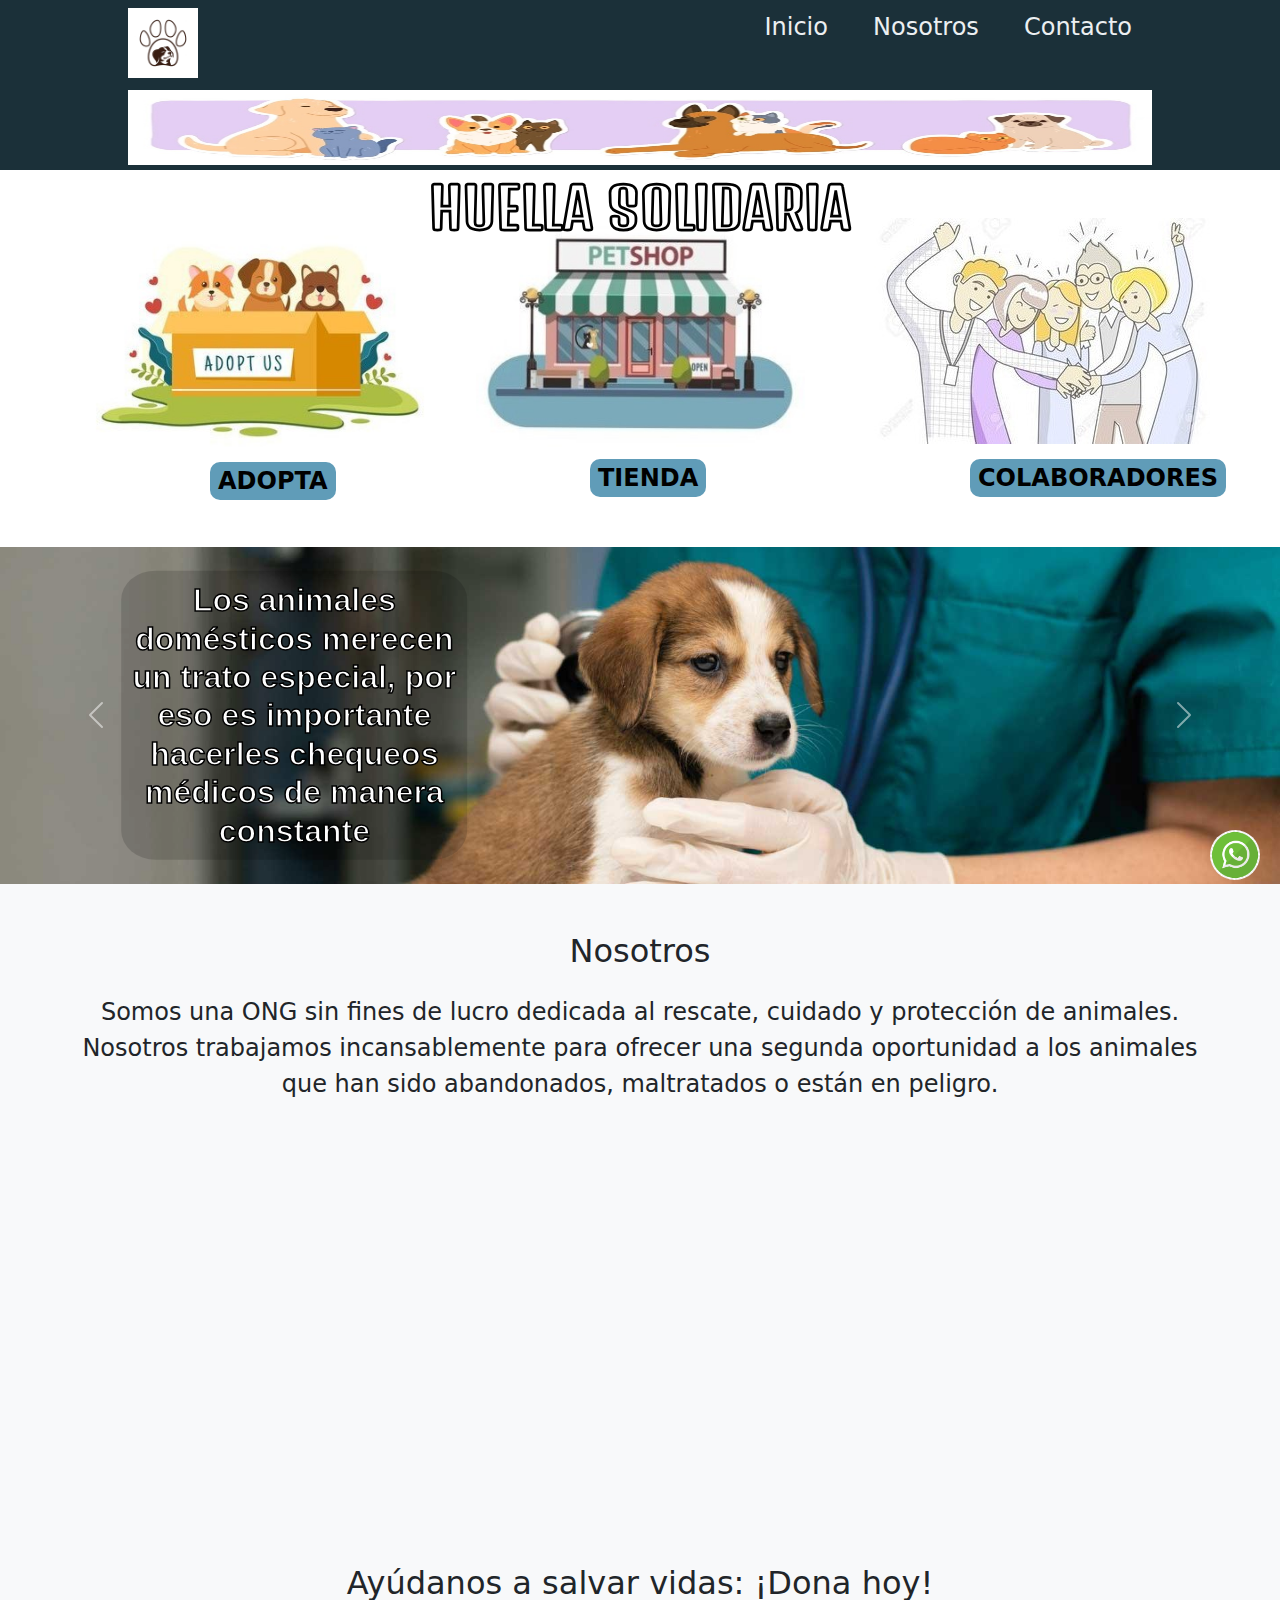
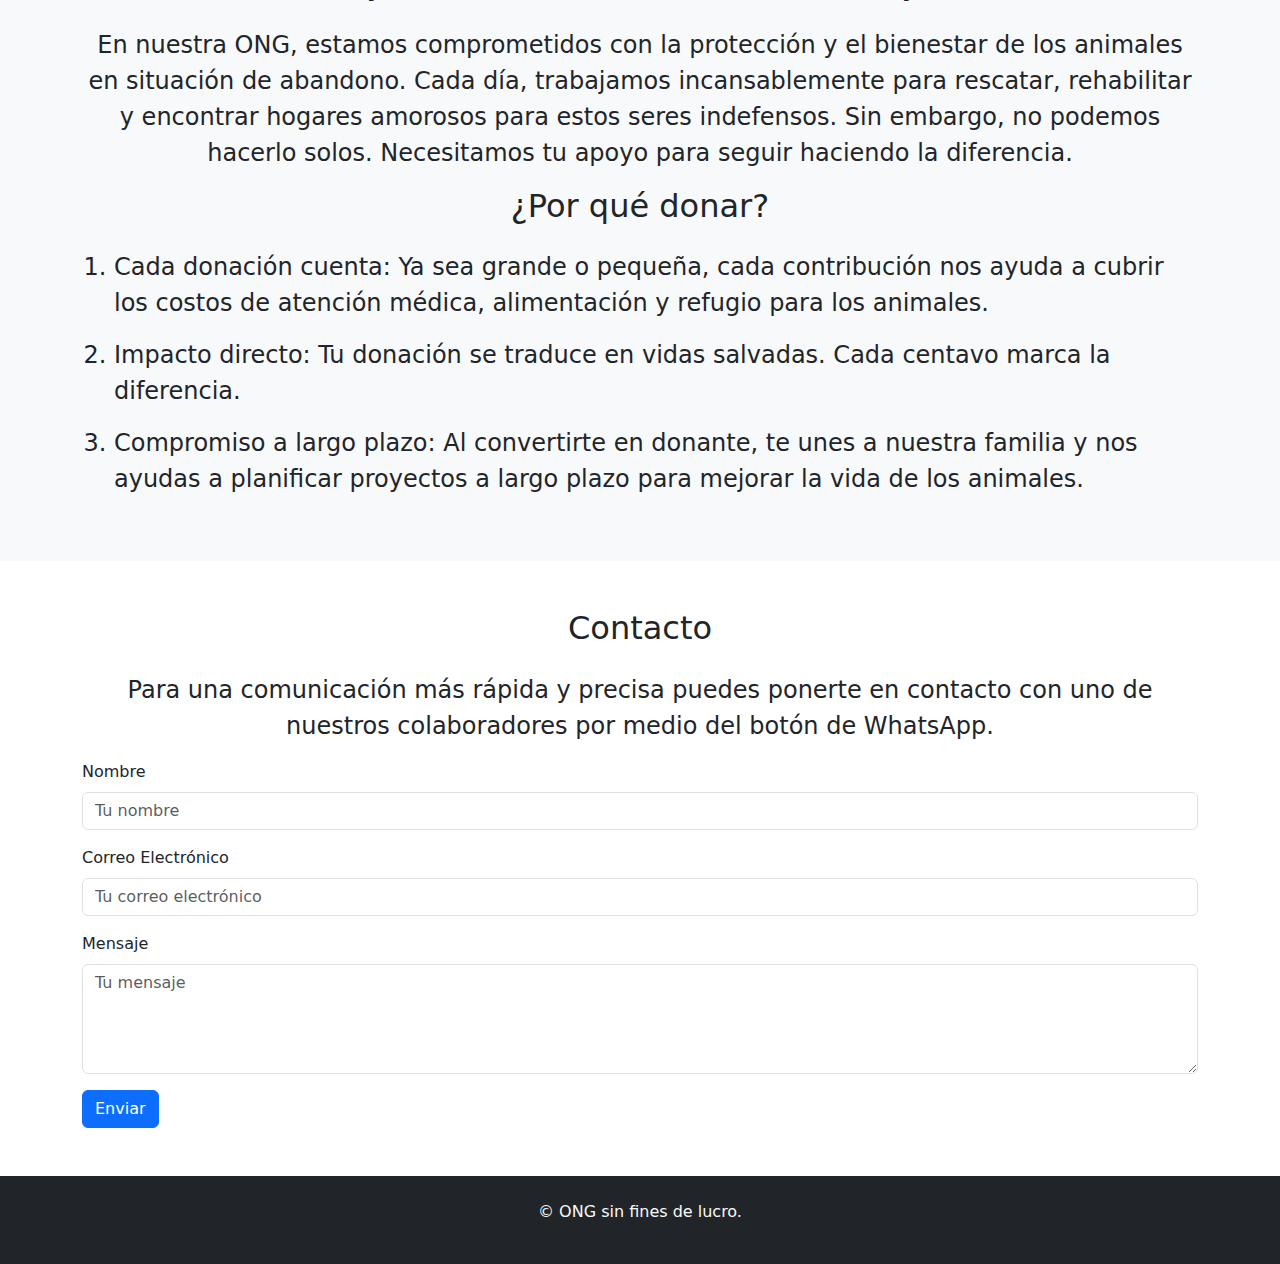
<file: index.html>
<!DOCTYPE html>
<html lang="en">
<head>
<meta charset="UTF-8">
<meta name="viewport" content="width=device-width, initial-scale=1.0">
<title>ONG</title>
<link href="https://cdn.jsdelivr.net/npm/bootstrap@5.3.3/dist/css/bootstrap.min.css" rel="stylesheet" integrity="sha384-QWTKZyjpPEjISv5WaRU9OFeRpok6YctnYmDr5pNlyT2bRjXh0JMhjY6hW+ALEwIH" crossorigin="anonymous">
<link rel="preconnect" href="https://fonts.googleapis.com">
<link rel="preconnect" href="https://fonts.gstatic.com" crossorigin>
<link href="https://fonts.googleapis.com/css2?family=Cinzel:wght@400..900&family=Denk+One&family=Pacifico&family=Playwrite+NG+Modern:wght@100..400&display=swap" rel="stylesheet">
<link rel="stylesheet" href="style.css">
</head>
<body>
<!-- Navbar -->
<header class="header">
    <div class="logo">
        <img src="/img/huellitas.jpg" alt="Logo de la marca">
    </div>
    <nav>
        <ul class="nav-links">
            <li><a href="#carousel">Inicio</a></li>
            <li><a href="#about">Nosotros</a></li>
            <li><a href="contacto.html">Contacto</a></li>
        </ul>
    </nav>
</header>

<div style="position: relative;">
    <img src="img/header.jpg" alt="Huella Solidaria" class="header">
    <h2 class="denk-one-regular" style="position: absolute; top: 50%; left: 50%; transform: translate(-50%, -50%);">HUELLA SOLIDARIA</h2>
</div>

<!-- WhatsApp Icon -->
<a href="https://wa.me/+51917505560" class="whatsapp-icon" target="_blank">
    <img src="img/wsp.png" alt="WhatsApp" width="50" height="50">
</a>

<!-- Gallery Section -->
<section id="gallery" class="py-5">
    <div class="container">
        <div class="row g-4">
            <div class="col-md-4">
                <img src="img/Adopta.jpg" class="img-fluid" alt="Gallery Image 1">
                <a href="Adopta.html" class="atc" style="color: rgb(0, 0, 0); background-color: rgb(96, 156, 184); padding: 5px 8px 5px 8px; border-radius: 10px;">ADOPTA</a>
            </div>
            <div class="col-md-4">
                <img src="img/Tienda.jpg" class="img-fluid" alt="Gallery Image 2">
                <a href="Tienda.html" class="atc" style="color: rgb(0, 0, 0); background-color: rgb(96, 156, 184); padding: 5px 8px 5px 8px; border-radius: 10px;">TIENDA</a>
            </div>
            <div class="col-md-4">
                <img src="img/Colaboradores.jpg" class="img-fluid" alt="Gallery Image 3" style="padding-bottom: 1rem; margin-left: 2rem;">
                <a href="colaboradores.html" class="atc" style="color: rgb(0, 0, 0); background-color: rgb(96, 156, 184); padding: 5px 8px 5px 8px; border-radius: 10px;">COLABORADORES</a>
            </div>
        </div>
    </div>
</section>

<!-- Carousel -->
<div id="carouselExampleFade" class="carousel slide carousel-fade">
    <div class="carousel-inner">
        <div class="carousel-item active" style="display: flex;">
            <img src="img/Perro.jpg" class="d-block w-100" alt="...">
            <h2 class="imgcarousel1">Los animales domésticos merecen un trato especial, por eso es importante hacerles chequeos médicos de manera constante</h2>
        </div>
        <div class="carousel-item">
            <img src="img/Perro2.jpg" class="d-block w-100" alt="...">
            <h2 class="imgcarousel2">Puedes apoyar nuestra noble causa comprando en nuestra tienda virtual, realizando donaciones o uniéndote a nosotros como colaborador</h2>
        </div>
        <div class="carousel-item" style="display: flex;">
            <img src="img/perrosygatos.jpg" class="d-block w-100" alt="...">
            <h2 class="imgcarousel3">No olvides que ante un caso de violencia o abuso animal de cualquier tipo puedes denunciarlo, la <span style="color: red;">Ley N° 30407</span> protege y ampara a los animales domésticos y silvestres</h2>
        </div>
    </div>
    <button class="carousel-control-prev" type="button" data-bs-target="#carouselExampleFade" data-bs-slide="prev">
        <span class="carousel-control-prev-icon" aria-hidden="true"></span>
        <span class="visually-hidden">Previous</span>
    </button>
    <button class="carousel-control-next" type="button" data-bs-target="#carouselExampleFade" data-bs-slide="next">
        <span class="carousel-control-next-icon" aria-hidden="true"></span>
        <span class="visually-hidden">Next</span>
    </button>
</div>

<!-- About Us Section -->
<section id="about" class="py-5 bg-light">
    <div class="container">
        <h2 class="text-center mb-4">Nosotros</h2>
        <p class="Nosotros">Somos una ONG sin fines de lucro dedicada al rescate, cuidado y protección de animales. Nosotros trabajamos incansablemente para ofrecer una segunda oportunidad a los animales que han sido abandonados, maltratados o están en peligro.</p>

        <div class="embed-responsive embed-responsive-16by9">
            <iframe class="embed-responsive-item" src="https://www.youtube.com/embed/TU_ID_DE_YOUTUBE" allowfullscreen></iframe>
        </div>

        <h2 class="text-center mb-4">Ayúdanos a salvar vidas: ¡Dona hoy!</h2>
        <p class="Donaciones">En nuestra ONG, estamos comprometidos con la protección y el bienestar de los animales en situación de abandono. Cada día, trabajamos incansablemente para rescatar, rehabilitar y encontrar hogares amorosos para estos seres indefensos. Sin embargo, no podemos hacerlo solos. Necesitamos tu apoyo para seguir haciendo la diferencia.</p>
        <h2 class="text-center mb-4">¿Por qué donar?</h2>
        <ol>
            <li>Cada donación cuenta: Ya sea grande o pequeña, cada contribución nos ayuda a cubrir los costos de atención médica, alimentación y refugio para los animales.</li>
            <li>Impacto directo: Tu donación se traduce en vidas salvadas. Cada centavo marca la diferencia.</li>
            <li>Compromiso a largo plazo: Al convertirte en donante, te unes a nuestra familia y nos ayudas a planificar proyectos a largo plazo para mejorar la vida de los animales.</li>
        </ol>
    </div>
</section>

<!-- Contact Section -->
<section id="contact" class="py-5">
    <div class="container">
        <h2 class="text-center mb-4">Contacto</h2>
        <p class="contacto">Para una comunicación más rápida y precisa puedes ponerte en contacto con uno de nuestros colaboradores por medio del botón de WhatsApp.</p>
        <form>
            <div class="mb-3">
                <label for="name" class="form-label">Nombre</label>
                <input type="text" class="form-control" id="name" placeholder="Tu nombre">
            </div>
            <div class="mb-3">
                <label for="email" class="form-label">Correo Electrónico</label>
                <input type="email" class="form-control" id="email" placeholder="Tu correo electrónico">
            </div>
            <div class="mb-3">
                <label for="message" class="form-label">Mensaje</label>
                <textarea class="form-control" id="message" rows="4" placeholder="Tu mensaje"></textarea>
            </div>
            <button type="submit" class="btn btn-primary">Enviar</button>
        </form>
    </div>
</section>

<!-- Footer -->
<footer class="text-center py-4 bg-dark text-light">
    <p>© ONG sin fines de lucro.</p>
</footer>

<!-- Bootstrap JS -->
<script src="https://cdn.jsdelivr.net/npm/bootstrap@5.3.3/dist/js/bootstrap.bundle.min.js" integrity="sha384-YvpcrYf0tY3lHB60NNkmXc5s9fDVZLESaAA55NDzOxhy9GkcIdslK1eN7N6jIeHz" crossorigin="anonymous"></script>
</body>
</html>
</file>
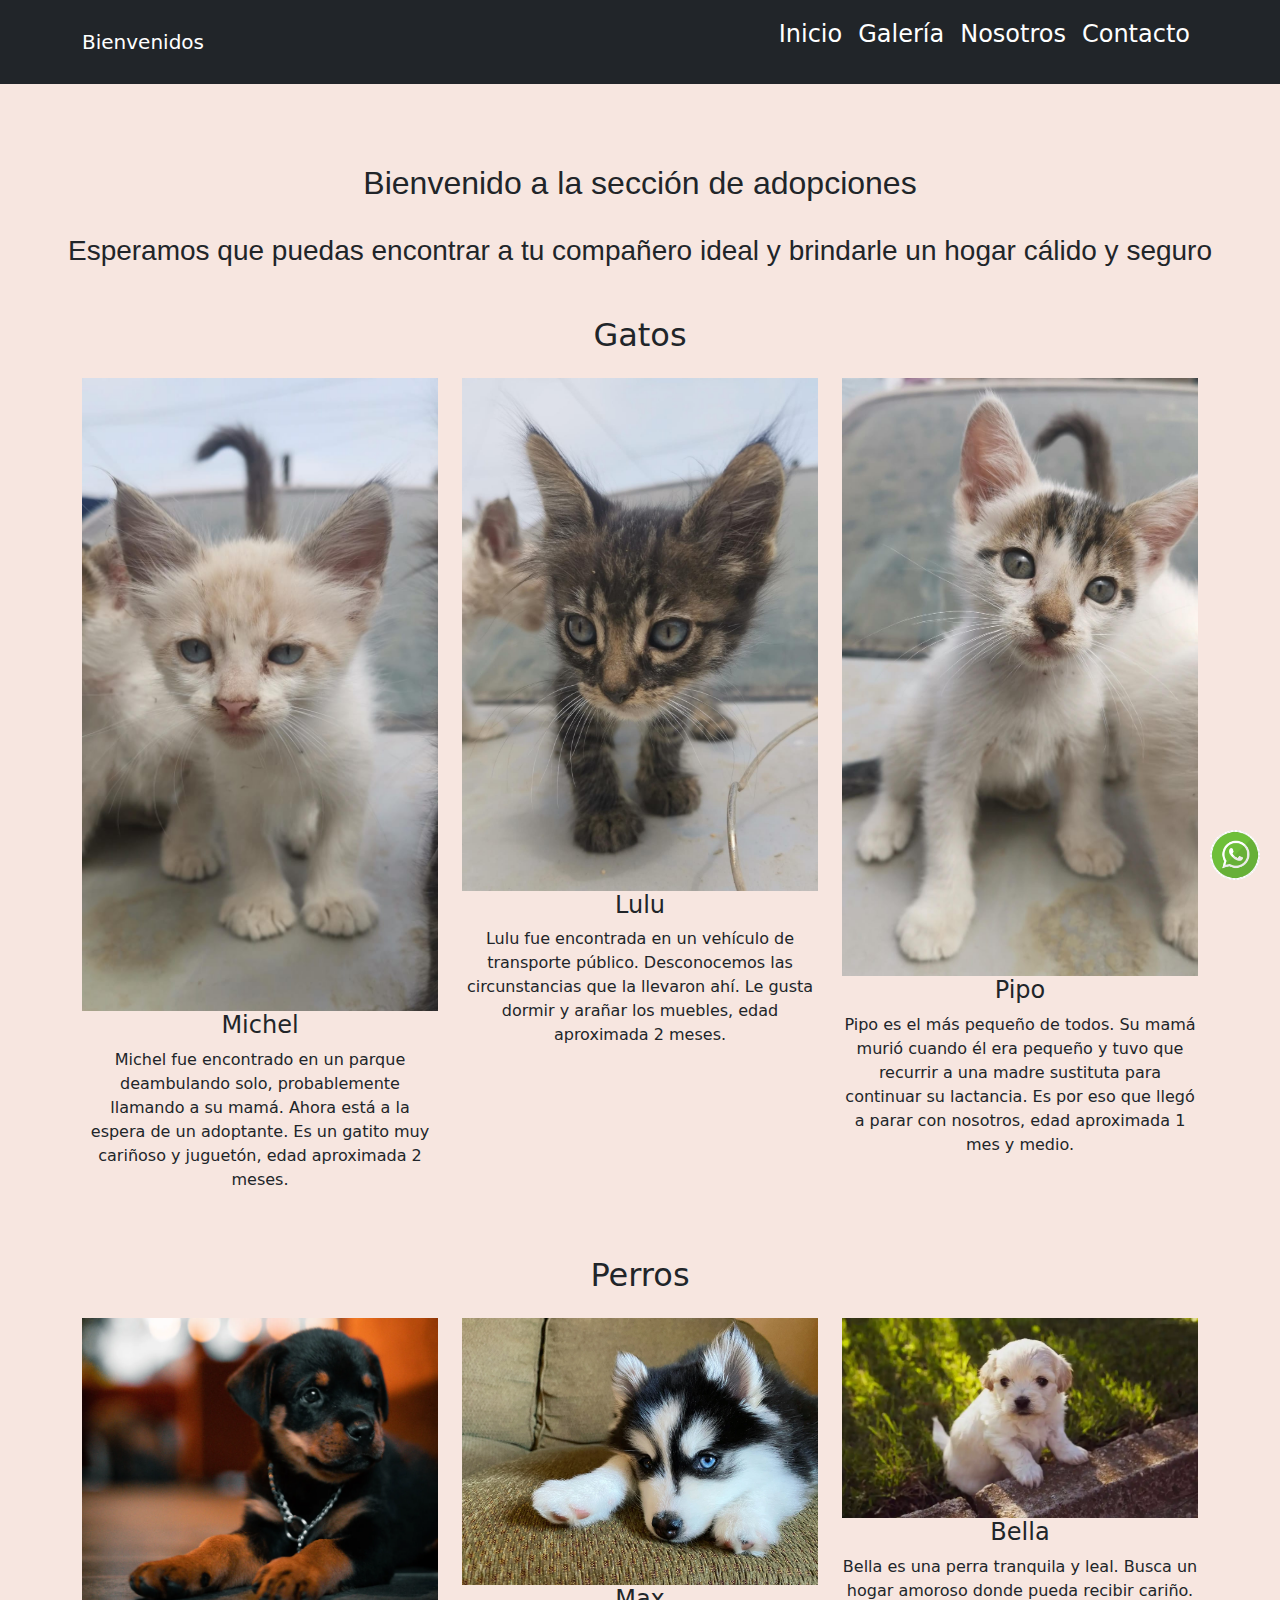
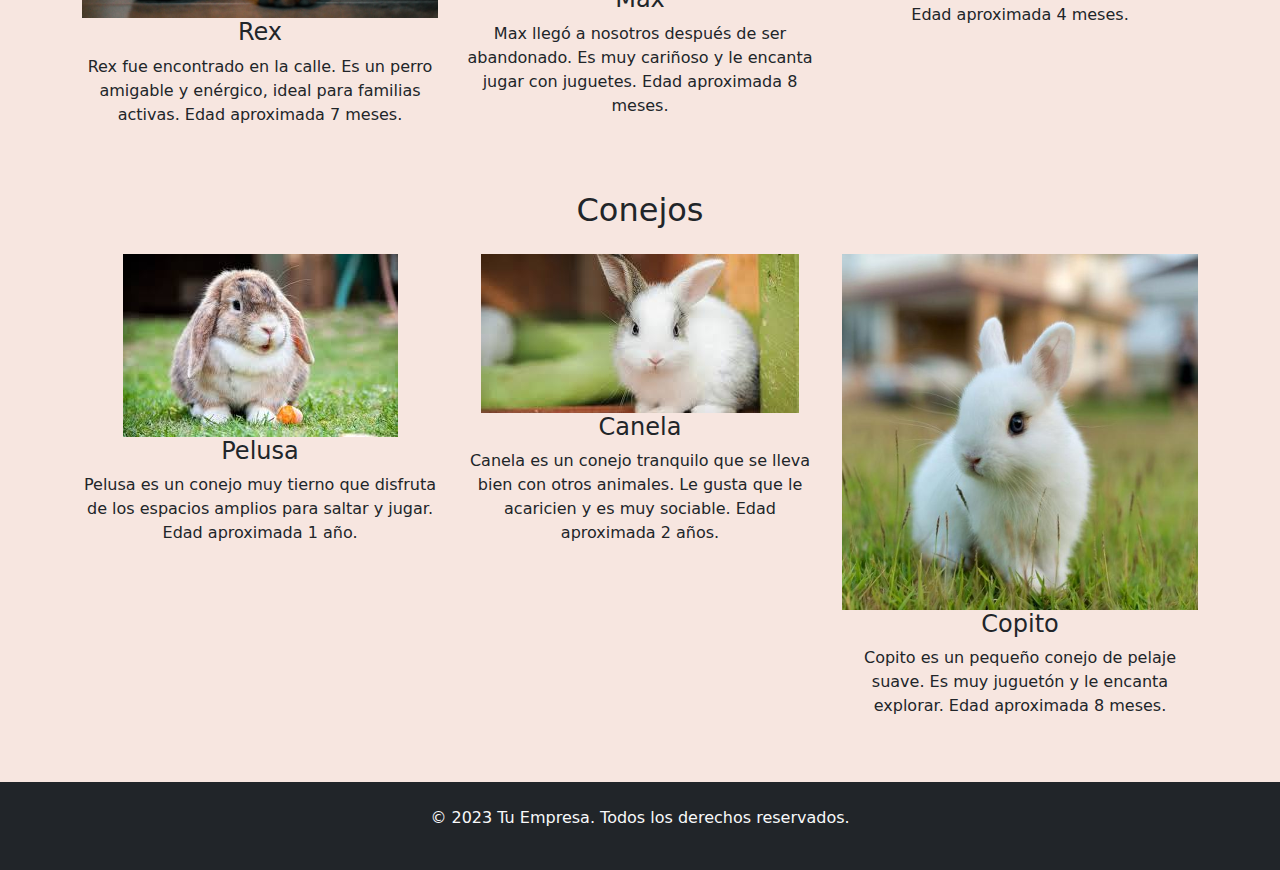
<file: Adopta.html>
<!DOCTYPE html>
<html lang="en">
<head>
    <meta charset="UTF-8">
    <meta name="viewport" content="width=device-width, initial-scale=1.0">
    <title>ONG</title>
    <link href="https://cdn.jsdelivr.net/npm/bootstrap@5.3.3/dist/css/bootstrap.min.css" rel="stylesheet" integrity="sha384-QWTKZyjpPEjISv5WaRU9OFeRpok6YctnYmDr5pNlyT2bRjXh0JMhjY6hW+ALEwIH" crossorigin="anonymous">
    <link rel="preconnect" href="https://fonts.googleapis.com">
    <link rel="preconnect" href="https://fonts.gstatic.com" crossorigin>
    <link href="https://fonts.googleapis.com/css2?family=Cinzel:wght@400..900&family=Denk+One&family=Pacifico&family=Playwrite+NG+Modern:wght@100..400&display=swap" rel="stylesheet">
    <link rel="stylesheet" href="style.css">
    <style>
        body {
            background-color: #f7e6e0; /* Color pastel suave */
        }
    </style>
</head>
<body>
    <!-- Navbar -->
    <nav class="navbar navbar-expand-lg bg-dark">
        <div class="container-md">
            <a class="navbar-brand" style="color: white;" href="#">Bienvenidos</a>
            <button class="navbar-toggler" type="button" data-bs-toggle="collapse" data-bs-target="#navbarNav" aria-controls="navbarNav" aria-expanded="false" aria-label="Toggle navigation">
                <span class="navbar-toggler-icon"></span>
            </button>
            <div class="collapse navbar-collapse" id="navbarNav">
                <ul class="navbar-nav ms-auto">
                    <li class="nav-item"><a class="nav-link" style="color: white;" href="index.html">Inicio</a></li>
                    <li class="nav-item"><a class="nav-link" style="color: white;" href="#gallery">Galería</a></li>
                    <li class="nav-item"><a class="nav-link" style="color: white;" href="#about">Nosotros</a></li>
                    <li class="nav-item"><a class="nav-link" style="color: white;" href="contacto.html">Contacto</a></li>
                </ul>
            </div>
        </div>
    </nav>

    <!-- WhatsApp Icon -->
    <a href="https://wa.me/+51917505560" class="whatsapp-icon" target="_blank">
        <img src="img/wsp.png" alt="WhatsApp" width="50" height="50">
    </a>

    <div>
        <h2 class="titulo text-center">Bienvenido a la sección de adopciones</h2>
        <h3 class="text-center mb-5" style="font-family: 'Lucida Sans', 'Lucida Sans Regular', 'Lucida Grande', 'Lucida Sans Unicode', Geneva, Verdana, sans-serif;">Esperamos que puedas encontrar a tu compañero ideal y brindarle un hogar cálido y seguro</h3>
    </div>

    <!-- Sección de Gatos -->
    <section id="gatos" class="container mb-5">
        <h2 class="text-center mb-4">Gatos</h2>
        <div class="row">
            <div class="col-md-4 text-center">
                <img src="img/Gato1.jpeg" class="img-fluid" alt="Michel">
                <h4>Michel</h4>
                <p>Michel fue encontrado en un parque deambulando solo, probablemente llamando a su mamá. Ahora está a la espera de un adoptante. Es un gatito muy cariñoso y juguetón, edad aproximada 2 meses.</p>
            </div>
            <div class="col-md-4 text-center">
                <img src="img/Gato2.jpeg" class="img-fluid" alt="Lulu">
                <h4>Lulu</h4>
                <p>Lulu fue encontrada en un vehículo de transporte público. Desconocemos las circunstancias que la llevaron ahí. Le gusta dormir y arañar los muebles, edad aproximada 2 meses.</p>
            </div>
            <div class="col-md-4 text-center">
                <img src="img/Gato3.jpeg" class="img-fluid" alt="Pipo">
                <h4>Pipo</h4>
                <p>Pipo es el más pequeño de todos. Su mamá murió cuando él era pequeño y tuvo que recurrir a una madre sustituta para continuar su lactancia. Es por eso que llegó a parar con nosotros, edad aproximada 1 mes y medio.</p>
            </div>
        </div>
    </section>

    <!-- Sección de Perros -->
    <section id="perros" class="container mb-5">
        <h2 class="text-center mb-4">Perros</h2>
        <div class="row">
            <div class="col-md-4 text-center">
                <img src="img/perro11.webp" class="img-fluid" alt="Perro1">
                <h4>Rex</h4>
                <p>Rex fue encontrado en la calle. Es un perro amigable y enérgico, ideal para familias activas. Edad aproximada 7 meses.</p>
            </div>
            <div class="col-md-4 text-center">
                <img src="img/perro10.webp" class="img-fluid" alt="Perro2">
                <h4>Max</h4>
                <p>Max llegó a nosotros después de ser abandonado. Es muy cariñoso y le encanta jugar con juguetes. Edad aproximada 8 meses.</p>
            </div>
            <div class="col-md-4 text-center">
                <img src="img/perro12.webp" class="img-fluid" alt="Perro3">
                <h4>Bella</h4>
                <p>Bella es una perra tranquila y leal. Busca un hogar amoroso donde pueda recibir cariño. Edad aproximada 4 meses.</p>
            </div>
        </div>
    </section>

    <!-- Sección de Conejos -->
    <section id="conejos" class="container mb-5">
        <h2 class="text-center mb-4">Conejos</h2>
        <div class="row">
            <div class="col-md-4 text-center">
                <img src="img/conejo1.jfif" class="img-fluid" alt="Conejo1">
                <h4>Pelusa</h4>
                <p>Pelusa es un conejo muy tierno que disfruta de los espacios amplios para saltar y jugar. Edad aproximada 1 año.</p>
            </div>
            <div class="col-md-4 text-center">
                <img src="img/conejo2.jfif" class="img-fluid" alt="Conejo2">
                <h4>Canela</h4>
                <p>Canela es un conejo tranquilo que se lleva bien con otros animales. Le gusta que le acaricien y es muy sociable. Edad aproximada 2 años.</p>
            </div>
            <div class="col-md-4 text-center">
                <img src="img/conejo4.jpg" class="img-fluid" alt="Conejo3">
                <h4>Copito</h4>
                <p>Copito es un pequeño conejo de pelaje suave. Es muy juguetón y le encanta explorar. Edad aproximada 8 meses.</p>
            </div>
        </div>
    </section>

    <!-- Footer -->
    <footer class="text-center py-4 bg-dark text-light">
        <p>© 2023 Tu Empresa. Todos los derechos reservados.</p>
    </footer>

    <!-- Bootstrap JS -->
    <script src="https://cdn.jsdelivr.net/npm/bootstrap@5.3.3/dist/js/bootstrap.bundle.min.js" integrity="sha384-YvpcrYf0tY3lHB60NNkmXc5s9fDVZLESaAA55NDzOxhy9GkcIdslK1eN7N6jIeHz" crossorigin="anonymous"></script>
</body>
</html>
</file>
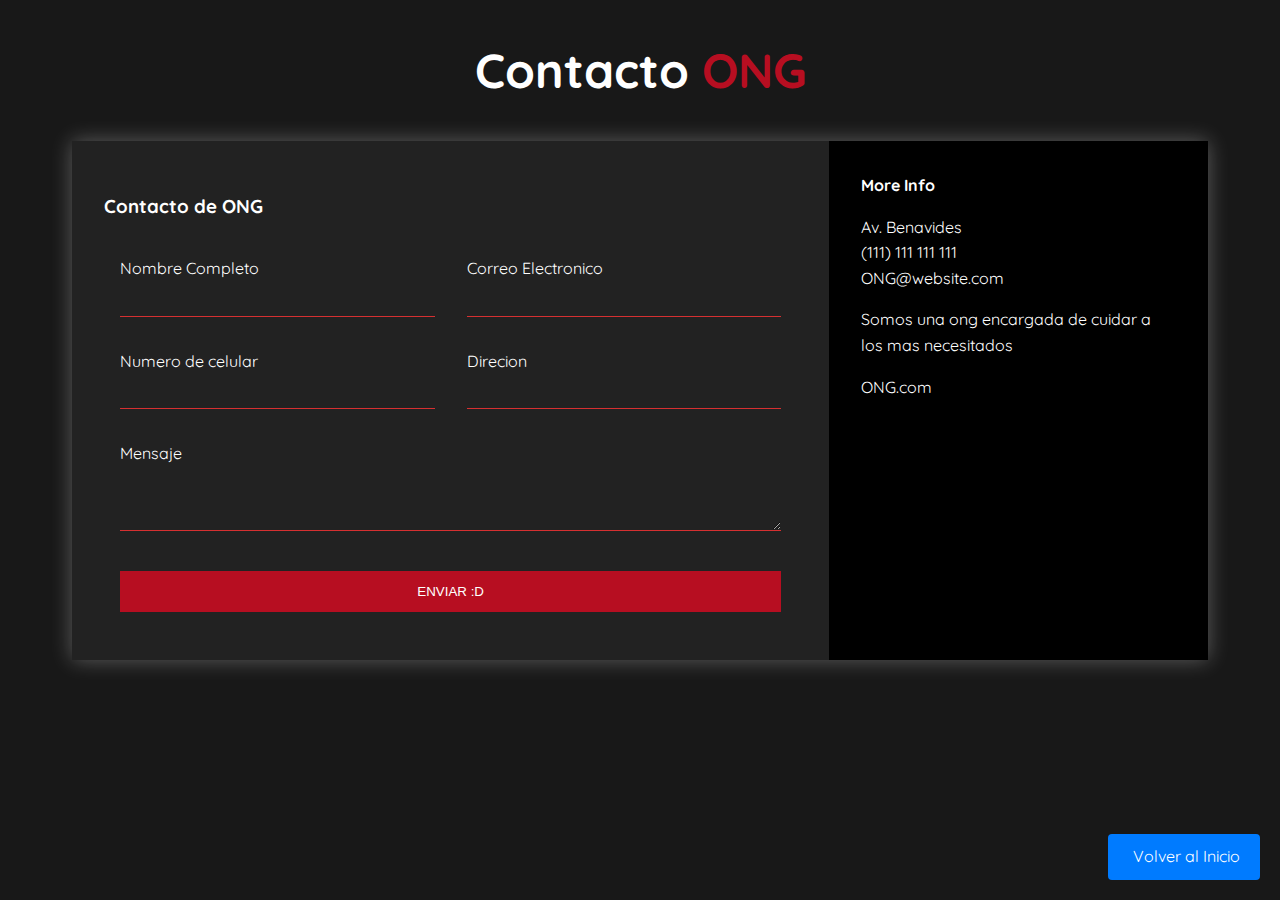
<file: contacto.html>
<!DOCTYPE html>
<html lang="en">
<head>
    <meta charset="UTF-8">
    <meta name="viewport" content="width=device-width, initial-scale=1.0">
    <meta http-equiv="X-UA-Compatible" content="ie=edge">
    <title>ONG</title>
    <link rel="stylesheet" href="contacto.css">
    <!-- GOOGLE FONTs -->
    <link href="https://fonts.googleapis.com/css?family=Quicksand" rel="stylesheet">
    <!-- FONT AWESOME -->
    <link rel="stylesheet" href="https://use.fontawesome.com/releases/v5.8.1/css/all.css" integrity="sha384-50oBUHEmvpQ+1lW4y57PTFmhCaXp0ML5d60M1M7uH2+nqUivzIebhndOJK28anvf" crossorigin="anonymous">
    <!-- ANIMATE CSS -->
    <link rel="stylesheet" href="https://cdnjs.cloudflare.com/ajax/libs/animate.css/3.7.0/animate.min.css">
</head>
<body>
  <header>
    <a href="index.html" class="back-to-top">
      <i class="fas fa-arrow-up"></i> Volver al Inicio
  </a>
</header>
    <div class="content">

        <h1 class="logo">Contacto <span>ONG</span></h1>

        <div class="contact-wrapper animated bounceInUp">
            <div class="contact-form">
                <h3>Contacto de ONG</h3>
                <form action="">
                    <p>
                        <label>Nombre Completo</label>
                        <input type="text" name="fullname">
                    </p>
                    <p>
                        <label>Correo Electronico</label>
                        <input type="email" name="email">
                    </p>
                    <p>
                        <label>Numero de celular</label>
                        <input type="tel" name="phone">
                    </p>
                    <p>
                        <label>Direcion</label>
                        <input type="text" name="affair">
                    </p>
                    <p class="block">
                       <label>Mensaje</label> 
                        <textarea name="message" rows="3"></textarea>
                    </p>
                    <p class="block">
                        <button>
                            Enviar :D
                        </button>
                    </p>
                </form>
            </div>
            <div class="contact-info">
                <h4>More Info</h4>
                <ul>
                    <li><i class="fas fa-map-marker-alt"></i> Av. Benavides </li>
                    <li><i class="fas fa-phone"></i> (111) 111 111 111</li>
                    <li><i class="fas fa-envelope-open-text"></i> ONG@website.com</li>
                </ul>
                <p>Somos una ong encargada de cuidar a los mas necesitados</p>
                <p>ONG.com</p>
            </div>
        </div>

    </div>

</body>
</html>
</file>
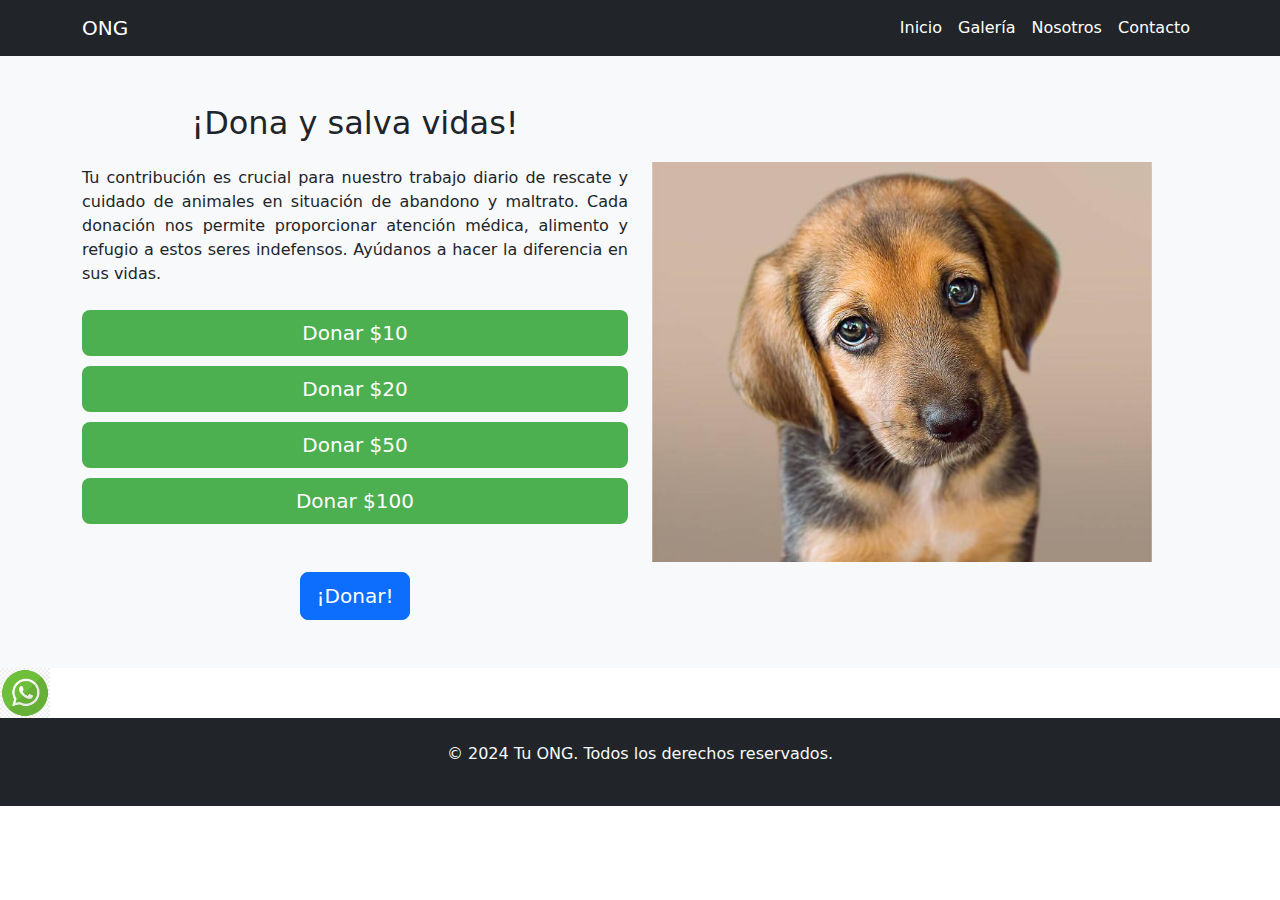
<file: donacion.html>
<!DOCTYPE html>
<html lang="es">
<head>
<meta charset="UTF-8">
<meta name="viewport" content="width=device-width, initial-scale=1.0">
<title>Donación</title>
<link href="https://cdn.jsdelivr.net/npm/bootstrap@5.3.3/dist/css/bootstrap.min.css" rel="stylesheet">

<link rel="stylesheet" href="styledonacion.css">
</head>
<body>

<!-- Navbar -->
<nav class="navbar navbar-expand-lg bg-dark">
    <div class="container-md">
        <a class="navbar-brand" style="color: white;" href="#">ONG</a>
        <button class="navbar-toggler" type="button" data-bs-toggle="collapse" data-bs-target="#navbarNav" aria-controls="navbarNav" aria-expanded="false" aria-label="Toggle navigation">
            <span class="navbar-toggler-icon"></span>
        </button>
        <div class="collapse navbar-collapse" id="navbarNav">
            <ul class="navbar-nav ms-auto">
                <li class="nav-item"><a class="nav-link" style="color: white;" href="index.html">Inicio</a></li>
                <li class="nav-item"><a class="nav-link" style="color: white;" href="gallery.html">Galería</a></li>
                <li class="nav-item"><a class="nav-link" style="color: white;" href="nosotros.html">Nosotros</a></li>
                <li class="nav-item"><a class="nav-link" style="color: white;" href="contacto.html">Contacto</a></li>
            </ul>
        </div>
    </div>
</nav>

<!-- donate Content -->
<section id="donate" class="py-5 bg-light">
    <div class="container">
        <div class="row align-items-center">
            <div class="col-md-6">
                <h2 class="text-center mb-4">¡Dona y salva vidas!</h2>
                <p class="text-justify mb-4">Tu contribución es crucial para nuestro trabajo diario de rescate y cuidado de animales en situación de abandono y maltrato. Cada donación nos permite proporcionar atención médica, alimento y refugio a estos seres indefensos. Ayúdanos a hacer la diferencia en sus vidas.</p>
                <div class="donation-amounts">
                    <button class="btn btn-custom btn-lg btn-donate" onclick="selectDonation(10)">Donar $10</button>
                    <button class="btn btn-custom btn-lg btn-donate" onclick="selectDonation(20)">Donar $20</button>
                    <button class="btn btn-custom btn-lg btn-donate" onclick="selectDonation(50)">Donar $50</button>
                    <button class="btn btn-custom btn-lg btn-donate" onclick="selectDonation(100)">Donar $100</button>
                </div>
                <button class="btn btn-primary btn-lg btn-donate-final mt-5" onclick="donate()">¡Donar!</button>
            </div>
            <div class="col-md-6">
                <img id="donationImage" src="img/perro triste.jpeg" class="img-fluid" alt="Imagen Donación">
            </div>
        </div>
    </div>
</section>
<!-- WhatsApp Icon -->
<a href="https://wa.me/+51917505560" class="whatsapp-icon" target="_blank">
    <img src="img/wsp.png" alt="WhatsApp" width="50" height="50">
</a>
<!-- Footer -->
<footer class="text-center py-4 bg-dark text-light">
    <p>© 2024 Tu ONG. Todos los derechos reservados.</p>
</footer>

<!-- Bootstrap JS -->
<script src="https://cdn.jsdelivr.net/npm/bootstrap@5.3.3/dist/js/bootstrap.bundle.min.js" integrity="sha384-YvpcrYf0tY3lHB60NNkmXc5s9fDVZLESaAA55NDzOxhy9GkcIdslK1eN7N6jIeHz" crossorigin="anonymous"></script>


<script>
    
    function selectDonation(amount) {
        let donationImage = document.getElementById('donationImage');
        
        donationImage.style.opacity = 0;
        setTimeout(function() {

        switch (amount) {
            case 10:
                donationImage.src = 'img/perro feliz.jpg';
                break;
            case 20:
                donationImage.src = 'img/perro feliz 2.jpg';
                break;
            case 50:
                donationImage.src = 'img/perro feliz 3.jpg';
                break;
            case 100:
                donationImage.src = 'img/perro feliz definitivo.jpg';
                break;
            default:
                donationImage.src = 'img/adopcion.jpg';
        }

donationImage.style.opacity = 1;
        }, 300); 
    }
    
    function donate() {
        
        alert('¡Gracias por tu donación!');
        
    }
</script>

</body>
</html>
</file>
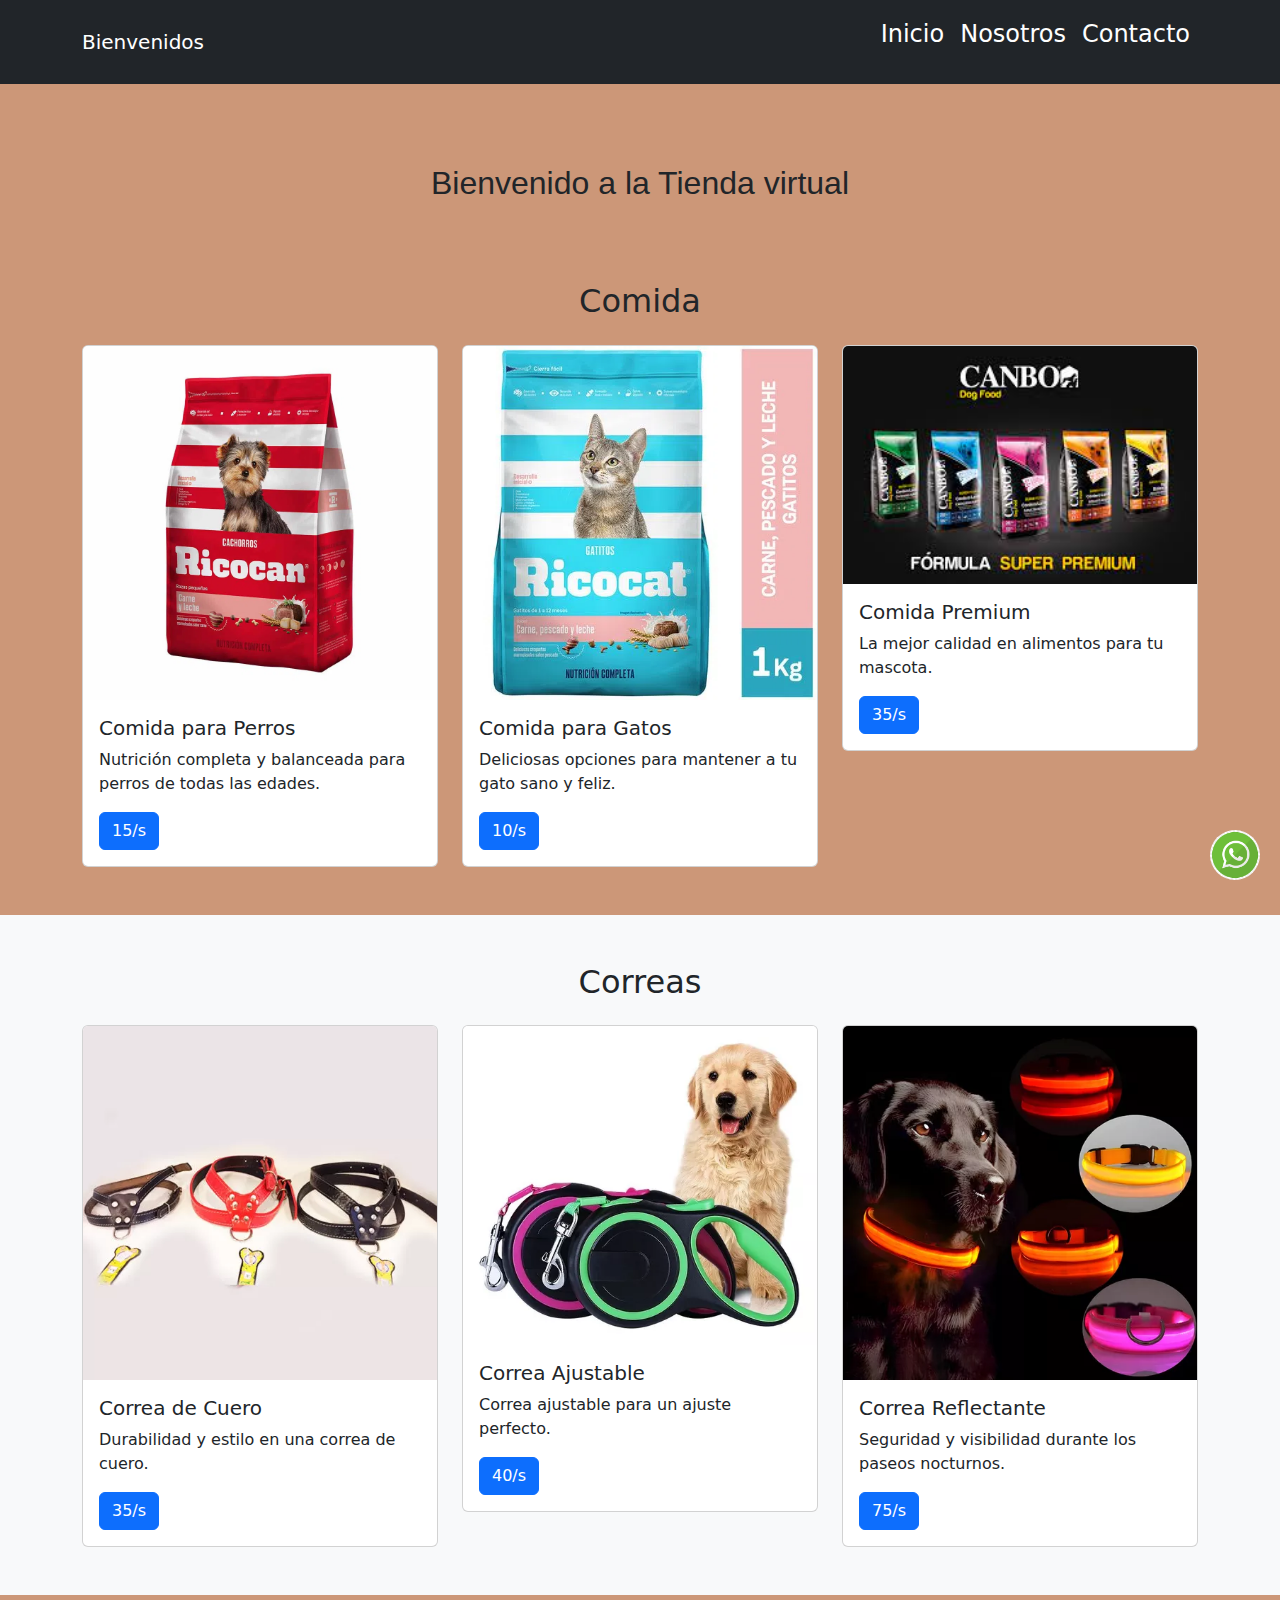
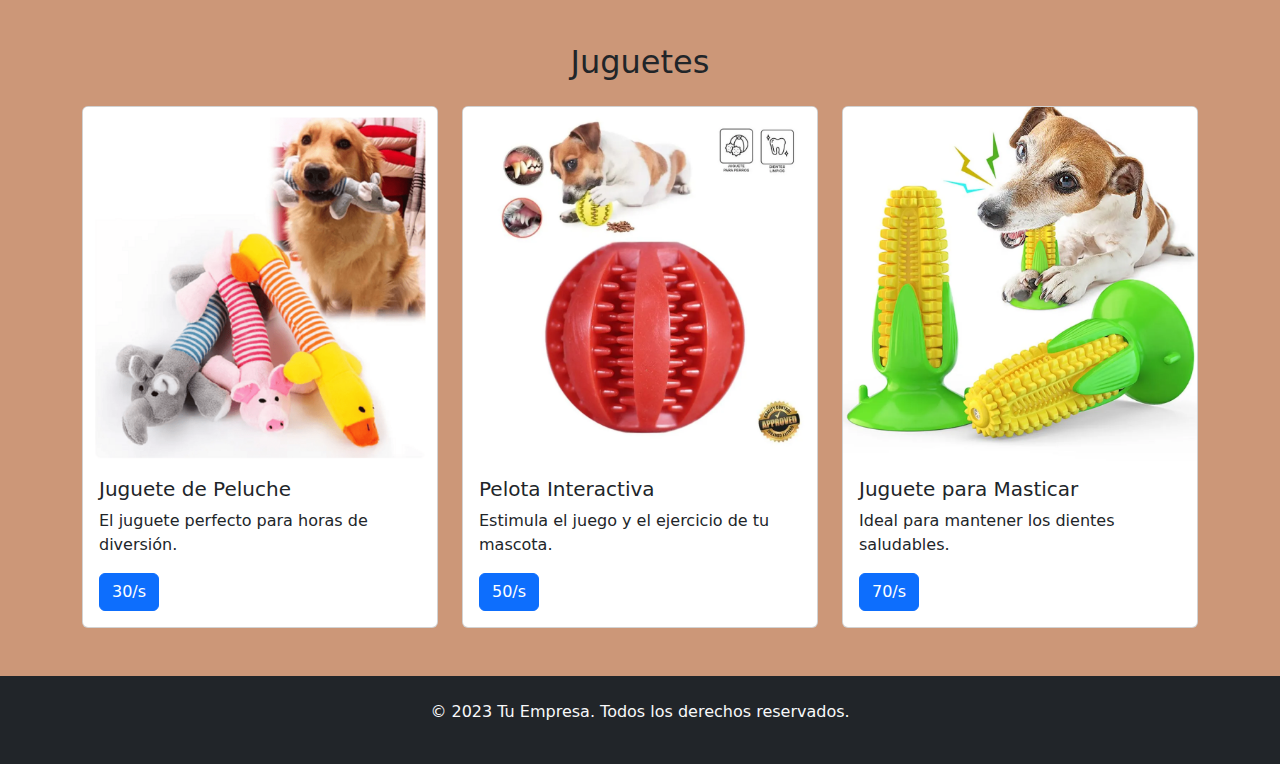
<file: Tienda.html>
<!DOCTYPE html>
<html lang="en">
<head>
<meta charset="UTF-8">
<meta name="viewport" content="width=device-width, initial-scale=1.0">
<title>ONG</title>
<link href="https://cdn.jsdelivr.net/npm/bootstrap@5.3.3/dist/css/bootstrap.min.css" rel="stylesheet" integrity="sha384-QWTKZyjpPEjISv5WaRU9OFeRpok6YctnYmDr5pNlyT2bRjXh0JMhjY6hW+ALEwIH" crossorigin="anonymous">
<link rel="preconnect" href="https://fonts.googleapis.com">
<link rel="preconnect" href="https://fonts.gstatic.com" crossorigin>
<link href="https://fonts.googleapis.com/css2?family=Cinzel:wght@400..900&family=Denk+One&family=Pacifico&family=Playwrite+NG+Modern:wght@100..400&display=swap" rel="stylesheet">
<link rel="stylesheet" href="style.css">
</head>
<body style="background-color: rgb(204, 151, 120);">

<!-- Navbar -->
<nav class="navbar navbar-expand-lg bg-dark">
    <div class="container-md">
        <a class="navbar-brand" style="color: white;" href="#">Bienvenidos</a>
        <button class="navbar-toggler" type="button" data-bs-toggle="collapse" data-bs-target="#navbarNav" aria-controls="navbarNav" aria-expanded="false" aria-label="Toggle navigation">
            <span class="navbar-toggler-icon"></span>
        </button>
        <div class="collapse navbar-collapse" id="navbarNav">
            <ul class="navbar-nav ms-auto">
                <li class="nav-item"><a class="nav-link" style="color: white;" href="index.html">Inicio</a></li>
                <li class="nav-item"><a class="nav-link" style="color: white;" href="#about">Nosotros</a></li>
                <li class="nav-item"><a class="nav-link" style="color: white;" href="contacto.html">Contacto</a></li>
            </ul>
        </div>
    </div>
</nav>

<!-- WhatsApp Icon -->
<a href="https://wa.me/+51917505560" class="whatsapp-icon" target="_blank">
    <img src="img/wsp.png" alt="WhatsApp" width="50" height="50">
</a>

<!-- Welcome Message -->
<div>
    <h2 class="titulo">Bienvenido a la Tienda virtual</h2>
</div>

<!-- New Sections -->
<section id="food" class="py-5">
    <div class="container">
        <h2 class="text-center mb-4">Comida</h2>
        <div class="row">
            <div class="col-md-4">
                <div class="card">
                    <img src="img/comida1.webp" class="card-img-top" alt="Comida 1">
                    <div class="card-body">
                        <h5 class="card-title">Comida para Perros</h5>
                        <p class="card-text">Nutrición completa y balanceada para perros de todas las edades.</p>
                        <a href="#" class="btn btn-primary">15/s</a>
                    </div>
                </div>
            </div>
            <div class="col-md-4">
                <div class="card">
                    <img src="img/comida2.jfif" class="card-img-top" alt="Comida 2">
                    <div class="card-body">
                        <h5 class="card-title">Comida para Gatos</h5>
                        <p class="card-text">Deliciosas opciones para mantener a tu gato sano y feliz.</p>
                        <a href="#" class="btn btn-primary">10/s</a>
                    </div>
                </div>
            </div>
            <div class="col-md-4">
                <div class="card">
                    <img src="img/comida3.jfif" class="card-img-top" alt="Comida 3">
                    <div class="card-body">
                        <h5 class="card-title">Comida Premium</h5>
                        <p class="card-text">La mejor calidad en alimentos para tu mascota.</p>
                        <a href="#" class="btn btn-primary">35/s</a>
                    </div>
                </div>
            </div>
        </div>
    </div>
</section>

<section id="leashes" class="py-5 bg-light">
    <div class="container">
        <h2 class="text-center mb-4">Correas</h2>
        <div class="row">
            <div class="col-md-4">
                <div class="card">
                    <img src="img/correa1.webp" class="card-img-top" alt="Correa 1">
                    <div class="card-body">
                        <h5 class="card-title">Correa de Cuero</h5>
                        <p class="card-text">Durabilidad y estilo en una correa de cuero.</p>
                        <a href="#" class="btn btn-primary">35/s</a>
                    </div>
                </div>
            </div>
            <div class="col-md-4">
                <div class="card">
                    <img src="img/correa2.webp" class="card-img-top" alt="Correa 2">
                    <div class="card-body">
                        <h5 class="card-title">Correa Ajustable</h5>
                        <p class="card-text">Correa ajustable para un ajuste perfecto.</p>
                        <a href="#" class="btn btn-primary">40/s</a>
                    </div>
                </div>
            </div>
            <div class="col-md-4">
                <div class="card">
                    <img src="img/correa3.webp" class="card-img-top" alt="Correa 3">
                    <div class="card-body">
                        <h5 class="card-title">Correa Reflectante</h5>
                        <p class="card-text">Seguridad y visibilidad durante los paseos nocturnos.</p>
                        <a href="#" class="btn btn-primary">75/s</a>
                    </div>
                </div>
            </div>
        </div>
    </div>
</section>

<section id="toys" class="py-5">
    <div class="container">
        <h2 class="text-center mb-4">Juguetes</h2>
        <div class="row">
            <div class="col-md-4">
                <div class="card">
                    <img src="img/juguete1.jpg" class="card-img-top" alt="Juguete 1">
                    <div class="card-body">
                        <h5 class="card-title">Juguete de Peluche</h5>
                        <p class="card-text">El juguete perfecto para horas de diversión.</p>
                        <a href="#" class="btn btn-primary">30/s</a>
                    </div>
                </div>
            </div>
            <div class="col-md-4">
                <div class="card">
                    <img src="img/juguete2.jpg" class="card-img-top" alt="Juguete 2">
                    <div class="card-body">
                        <h5 class="card-title">Pelota Interactiva</h5>
                        <p class="card-text">Estimula el juego y el ejercicio de tu mascota.</p>
                        <a href="#" class="btn btn-primary">50/s</a>
                    </div>
                </div>
            </div>
            <div class="col-md-4">
                <div class="card">
                    <img src="img/juguete3.webp" class="card-img-top" alt="Juguete 3">
                    <div class="card-body">
                        <h5 class="card-title">Juguete para Masticar</h5>
                        <p class="card-text">Ideal para mantener los dientes saludables.</p>
                        <a href="#" class="btn btn-primary">70/s</a>
                    </div>
                </div>
            </div>
        </div>
    </div>
</section>

<!-- Footer -->
<footer class="text-center py-4 bg-dark text-light">
    <p>© 2023 Tu Empresa. Todos los derechos reservados.</p>
</footer>

<!-- Bootstrap JS -->
<script src="https://cdn.jsdelivr.net/npm/bootstrap@5.3.3/dist/js/bootstrap.bundle.min.js" integrity="sha384-YvpcrYf0tY3lHB60NNkmXc5s9fDVZLESaAA55NDzOxhy9GkcIdslK1eN7N6jIeHz" crossorigin="anonymous"></script>
</body>
</html>
</file>
<file: style.css>
.whatsapp-icon {
  position: fixed;
  bottom: 20px;
  right: 20px;
  z-index: 100;
}

.whatsapp-icon img {
  width: 50px;
  height: 50px;
  border-radius: 100%;
}

.contacto {
  text-align: center;
  font-size: 1.5rem;
}

.Donaciones {
  text-align: center;
  font-size: 1.5rem;
}

.Nosotros {
  text-align: center;
  font-size: 1.5rem;
}

li {
  font-size: 1.5rem;
  margin-bottom: 1rem;
}

.header {
  width: 100%;
  overflow: auto;
}

body {
  max-width: auto;
}

.img-fluid {
  overflow: hidden;
}

.atc{
  margin-left: 8rem;
  font-size: 1.5rem;
  font-weight: bold;
  text-decoration: none;
}

.Sobreimagen {
  position: absolute;
  font-family: serif;
      top: 50%;
      left: 21%;
      transform: translate(-50%, -50%);
      color: rgb(241, 190, 95);
      background-color: rgba(0, 0, 0, 0.123);
      padding: 10px;
      border-radius: 50px;
      margin-right: 40rem;
      text-align: center;
}

.imgcarousel1 {
  position: absolute;
  font-family:'Lucida Sans', 'Lucida Sans Regular', 'Lucida Grande', 'Lucida Sans Unicode', Geneva, Verdana, sans-serif;
      top: 50%;
      left: 23%;
      transform: translate(-50%, -50%);
      color: rgb(255, 255, 255);
      background-color: rgba(0, 0, 0, 0.144);
      padding: 10px;
      border-radius: 10%;
      margin-right: 40rem;
      text-align: center;
      font-weight: bold;
      -webkit-text-stroke: 1.5px;
      -webkit-text-stroke-color: black;
}

.imgcarousel2 {
  position: absolute;
  font-family:'Lucida Sans', 'Lucida Sans Regular', 'Lucida Grande', 'Lucida Sans Unicode', Geneva, Verdana, sans-serif;
      top: 50%;
      left: 40%;
      transform: translate(-50%, -50%);
      color: rgb(255, 255, 255);
      background-color: rgb(54, 153, 87);
      padding: 10px;
      border-radius: 25px;
      text-align: center;
}

.imgcarousel3 {
  position: absolute;
  font-family:'Lucida Sans', 'Lucida Sans Regular', 'Lucida Grande', 'Lucida Sans Unicode', Geneva, Verdana, sans-serif;
      top: 50%;
      left: 40%;
      transform: translate(-50%, -50%);
      color: rgb(255, 255, 255);
      background-color: rgb(0, 0, 0);
      padding-top: 1rem;
      padding-bottom: 1rem;
      border-radius: 25px;
      text-align: center;
}


.adopciones {
  max-width: 100%;
  display: flex;
  overflow: hidden;
}

.titulo {
  text-align: center;
  font-family:'Lucida Sans', 'Lucida Sans Regular', 'Lucida Grande', 'Lucida Sans Unicode', Geneva, Verdana, sans-serif;
  margin-top: 5rem;
  margin-bottom: 2rem;
}

.cat {
  width: auto;
  height: 25rem;
  margin-left: 10rem;
  border-radius: 2rem;

}

.cat2 {
  width: auto;
  height: 25rem;
  margin-left: 10rem;
  border-radius: 2rem;
}

.cat3 {
  width: auto;
  height: 25rem;
  margin-left: 10rem;
  border-radius: 2rem;
}

.tenor-gif-embed{
  margin-left: 30%;
  margin-bottom: 5rem;
}

.denk-one-regular {
  border-radius: 2rem;
  padding-top: 0.5rem;
  padding-bottom: 0.5rem;
  padding-left: 1rem;
  padding-right: 1rem;
  color: white;
  font-family: "Denk One", sans-serif;
  font-weight: 400;
  font-style: normal;
  font-size: 3.5rem;
  margin-top: 5rem;
  font-weight: bold;
  -webkit-text-stroke: 1px #000000;
}
.embed-responsive {
  position: relative;
  width: 100%;
  padding-bottom: 40%;
  height: 0;
  overflow: hidden;
}

.embed-responsive iframe {
  position: absolute;
  top: 0;
  left: 0;
  width: 100%;
  height: 100%;
}
.header{
  background-color: #1b3039;
  display: flex;
  justify-content: space-between;
  align-items: center;
  height: 85px;
  padding: 5px 10%;
}

.header .logo{
  cursor: pointer;
}

.header .logo img{
  height: 70px;
  width: auto;
  transition: all 0.3s;
}

.header .logo img:hover{
  transform: scale(1.2);
}

.header .nav-links{
  list-style: none;
}

.header .nav-links li{
  display: inline-block;
  padding: 0 20px;    
}

.header .nav-links li:hover{
  transform: scale(1.1);
}

.header .nav-links a{
  font-size: 700;
  color: #eceff1;
  text-decoration: none;    
}

.header .nav-links li a:hover{
  color: #ffbc0e;
}

.header .btn button{
  font-weight: 700;
  color: #1b3039;
  padding: 9px 25px;
  background: #eceff1;
  border: none;
  border-radius: 50px;
  cursor: pointer;
  transition: all 0.3s ease 0s;
}

.header .btn button:hover{
  background-color: #e2f1f8;
  color: #ffbc0e;
  transform: scale(1.1);
}
</file>
<file: contacto.css>
* {
  box-sizing: border-box;
}

body {
  background: #181818;
  color: #fff;
  line-height: 1.6;
  font-family: 'Quicksand', sans-serif;
  padding: 0 1.5em;
}

.container {
  max-width: 1170px;
  margin-left: auto;
  margin-right: auto;
  padding: 1.5em;
}

ul {
  list-style: none;
  padding: 0;
}

.logo {
  text-align: center;
  font-size: 3em;
}

.logo span {
  color: #B70E21;
}

.contact-wrapper {
  box-shadow: 0 0 20px 0 rgba(255, 255, 255, .3);
}

.contact-wrapper > * {
  padding: 1em;
}

.contact-form {
  background: #222222;
}

.contact-form form {
  display: grid;
  grid-template-columns: 1fr 1fr;
}

.contact-form form label {
  display: block;
}

.contact-form form p {
  margin: 0;
  padding: 1em;
}

.contact-form form .block {
  grid-column: 1 / 3;
}

.contact-form form button,
.contact-form form input,
.contact-form form textarea {
  width: 100%;
  padding: .7em;
  border: none;
  background: none;
  outline: 0;
  color: #fff;
  border-bottom: 1px solid #d63031;
}

.contact-form form button {
  background: #B70E21;
  border: 0;
  text-transform: uppercase;
  padding: 1em;
}

.contact-form form button:hover,
.contact-form form button:focus {
  background: #d63031;
  color: #fff;
  transition: background-color 1s ease-out;
  outline: 0;
}

/* CONTACT INFO */
.contact-info {
  background: #000;
}

.contact-info h4, .contact-info ul, .contact-info p {
  text-align: center;
  margin: 0 0 1rem 0;
}

/* LARGE SIZE */
@media(min-width: 700px) {
  body {
      padding: 0 4em;
  }
  .contact-wrapper {
      display: grid;
      grid-template-columns: 2fr 1fr;
  }
  .contact-wrapper > * {
      padding: 2em;
  }
  .contact-info h4,
  .contact-info ul,
  .contact-info p {
      text-align: left;
  }
}
.back-to-top {
  position: fixed; /* Posición fija */
  bottom: 20px; /* Distancia desde el borde inferior */
  right: 20px; /* Distancia desde el borde derecho */
  background-color: #007bff; /* Color de fondo del botón */
  color: white; /* Color del texto */
  padding: 10px 20px; /* Espaciado interno */
  text-decoration: none; /* Sin subrayado */
  border-radius: 4px; /* Borde redondeado */
  display: none; /* Ocultar inicialmente */
  transition: opacity 0.3s ease; /* Transición de opacidad */
}

.back-to-top:hover {
  background-color: #0056b3; /* Color de fondo en hover */
}

.back-to-top i {
  margin-right: 5px; /* Margen derecho para el icono */
}

/* Mostrar el botón cuando se hace scroll hacia abajo */
@media (min-width: 768px) {
  .back-to-top {
      display: block; /* Mostrar solo en dispositivos mayores a 768px */
  }
}
</file>
<file: styledonacion.css>
.btn-custom {
    background-color: #4CAF50;
    color: white;
    border: none;
}

.btn-custom:hover {
    background-color: #45a049;
}


.img-fluid {
    max-width: 100%;
    height: auto;
}


.py-5 {
    padding-top: 5rem;
    padding-bottom: 5rem;
}

.text-center {
    text-align: center;
}

.text-justify {
    text-align: justify;
}

.mb-4 {
    margin-bottom: 4rem;
}




.donate-container {
    padding: 50px 0;
}
.btn-donate-final {
    margin-top: 20px;
    display: block;
    margin: 0 auto;
}

.donation-amounts {
    display: flex;
    flex-direction: column;
    gap: 10px;
    margin-bottom: 20px;
}



#donationImage {
    height: 400px;
    width: 500px;
    object-fit: cover;
    transition: opacity 0.3s ease-in-out;
}
</file>
